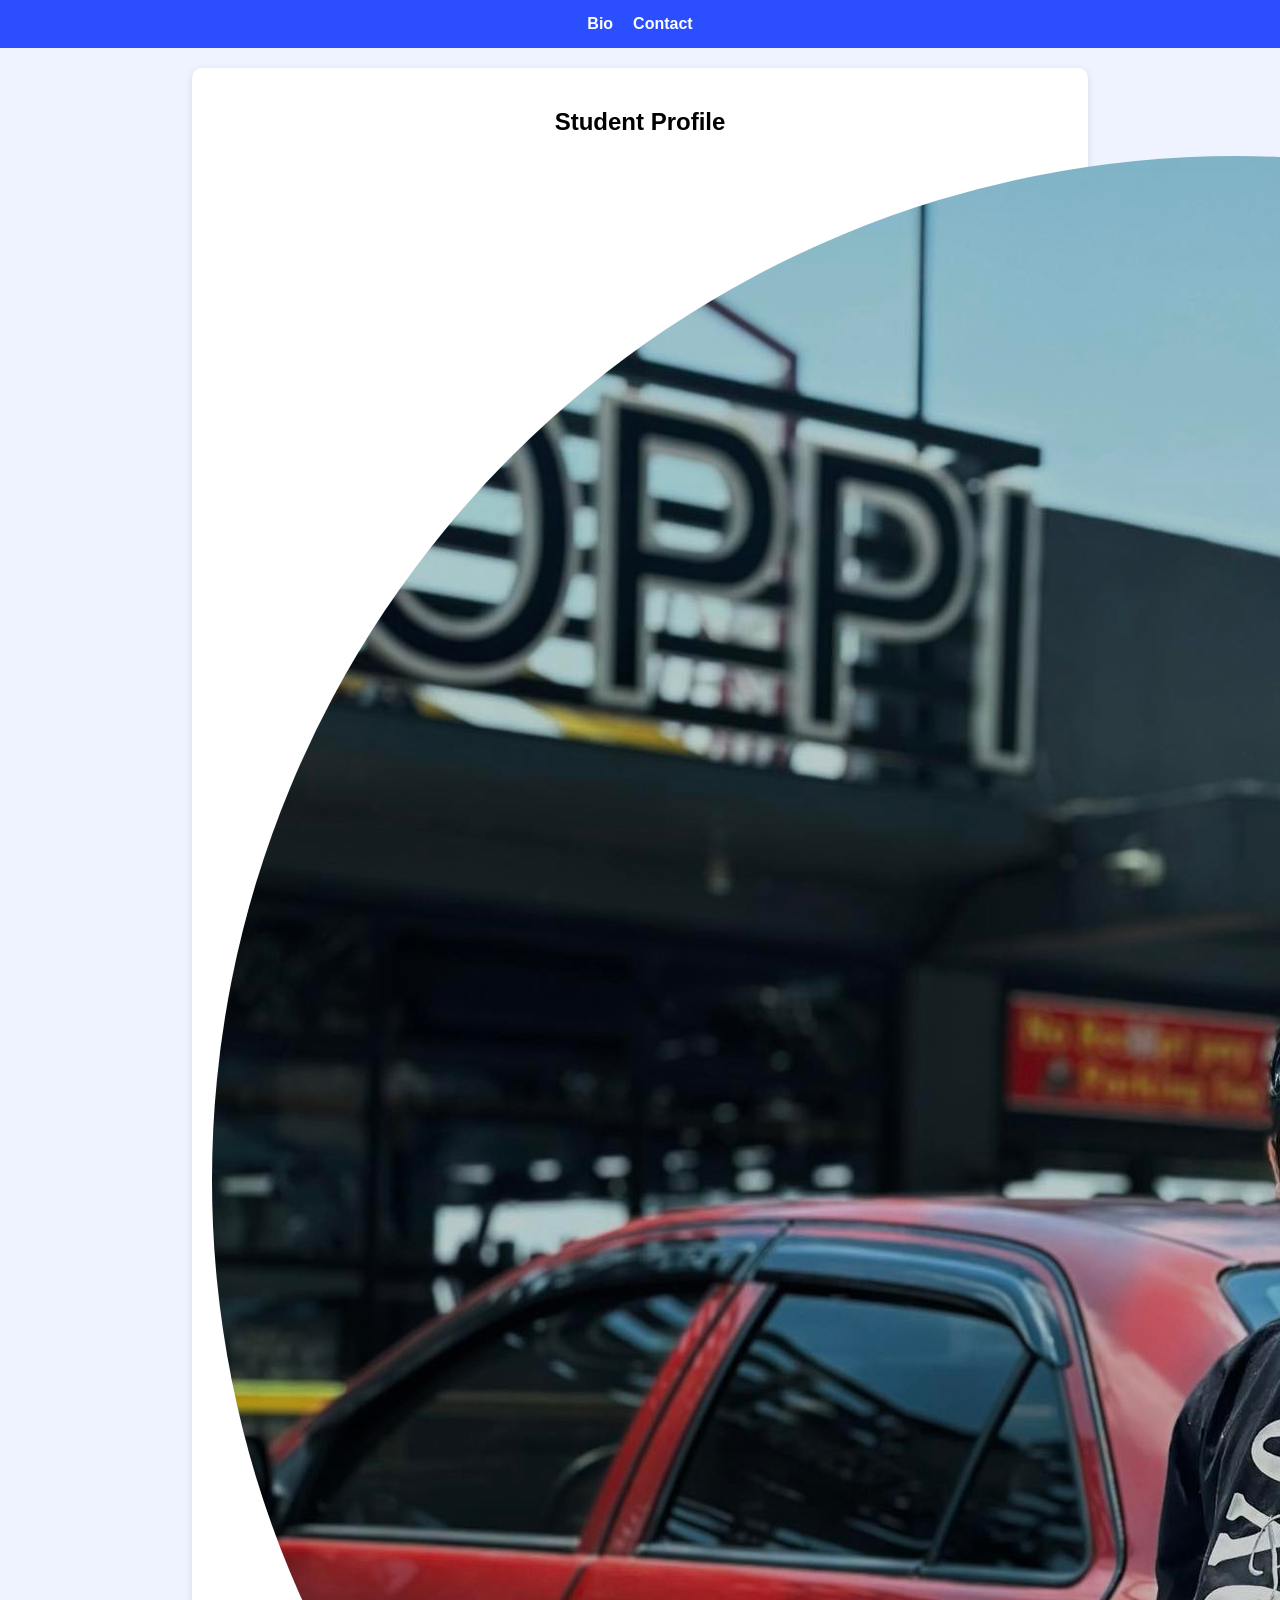
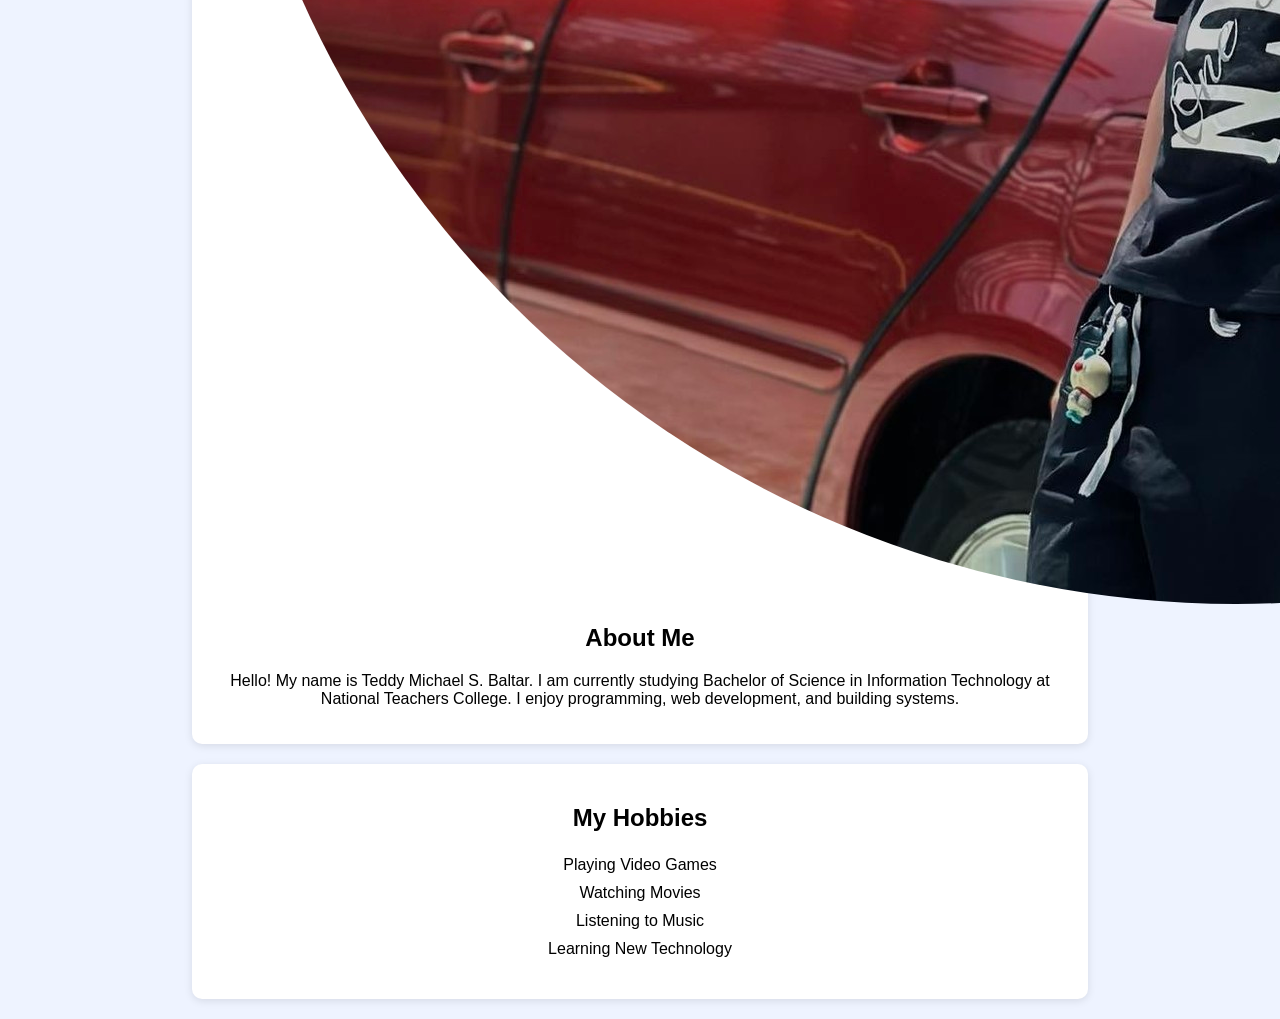
<file: index.html>
<!DOCTYPE html>
<html lang="en">
<head>
    <meta charset="UTF-8">
    <meta name="viewport" content="width=device-width, initial-scale=1.0">
    <title>Student Profile - Bio</title>

    <link rel="stylesheet" href="style.css">
</head>

<body>

<header>
    <nav>
        <a href="index.html">Bio</a>
        <a href="contact.html">Contact</a>
    </nav>
</header>

<main class="container">

    <section class="card">

        <h1>Student Profile</h1>

        <img src="images/profile.jpg" alt="Profile of Teddy Michael S. Baltar" class="profile-img">

        <h2>About Me</h2>

        <p>
            Hello! My name is Teddy Michael S. Baltar.
            I am currently studying Bachelor of Science in Information Technology at National Teachers College.
            I enjoy programming, web development, and building systems.
        </p>

    </section>

    <section class="card">

        <h2>My Hobbies</h2>

        <ul class="list">
            <li>Playing Video Games</li>
            <li>Watching Movies</li>
            <li>Listening to Music</li>
            <li>Learning New Technology</li>
        </ul>

    </section>

</main>

</body>
</html>
</file>
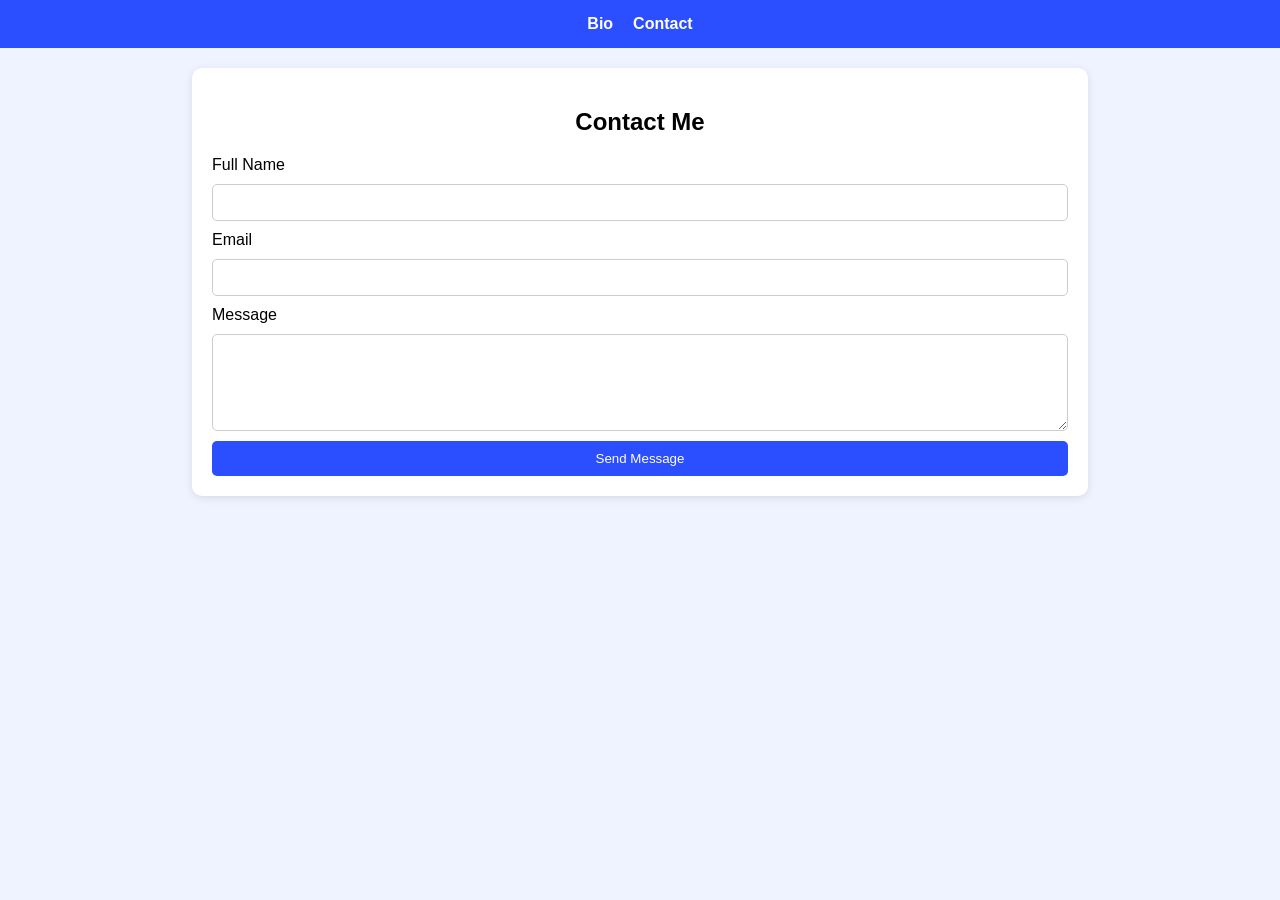
<file: contact.html>
<!DOCTYPE html>
<html lang="en">
<head>
    <meta charset="UTF-8">
    <meta name="viewport" content="width=device-width, initial-scale=1.0">
    <title>Student Profile - Contact</title>

    <link rel="stylesheet" href="style.css">
</head>

<body>

<header>
    <nav>
        <a href="index.html">Bio</a>
        <a href="contact.html">Contact</a>
    </nav>
</header>

<main class="container">

    <section class="card">

        <h1>Contact Me</h1>

        <form>

            <label>Full Name</label>
            <input type="text" required>

            <label>Email</label>
            <input type="email" required>

            <label>Message</label>
            <textarea rows="5" minlength="20" required></textarea>

            <button type="submit">Send Message</button>

        </form>

    </section>

</main>

</body>
</html>
</file>
<file: style.css>
body {
    margin: 0;
    font-family: Arial, sans-serif;
    background: #eef3ff;
}

/* NAVBAR */
nav {
    display: flex;
    justify-content: center;
    gap: 20px;
    background: #2b4eff;
    padding: 15px;
}

nav a {
    color: white;
    text-decoration: none;
    font-weight: bold;
}

/* CONTAINER */
.container {
    width: 70%;
    margin: auto;
    margin-top: 20px;
}

/* CARD */
.card {
    background: white;
    padding: 20px;
    margin-bottom: 20px;
    border-radius: 10px;
    box-shadow: 0 2px 8px rgba(0,0,0,0.1);
    text-align: center;
}

/* IMAGE FIX (IMPORTANT) */
.profile-img {
    width: 10;
    height: 10;
    object-fit: cover;
    border-radius: 50%;
    display: block;
    margin: 10px auto;
}

/* LIST */
.list {
    list-style: none;
    padding: 0;
}

.list li {
    padding: 5px;
}

/* FORM */
form {
    display: flex;
    flex-direction: column;
    gap: 10px;
    text-align: left;
}

input, textarea {
    padding: 10px;
    border: 1px solid #ccc;
    border-radius: 5px;
}

button {
    background: #2b4eff;
    color: white;
    padding: 10px;
    border: none;
    border-radius: 5px;
    cursor: pointer;
}

/* RESPONSIVE */
@media (max-width: 600px) {
    .container {
        width: 95%;
    }

    nav {
        flex-direction: column;
    }
}
</file>
